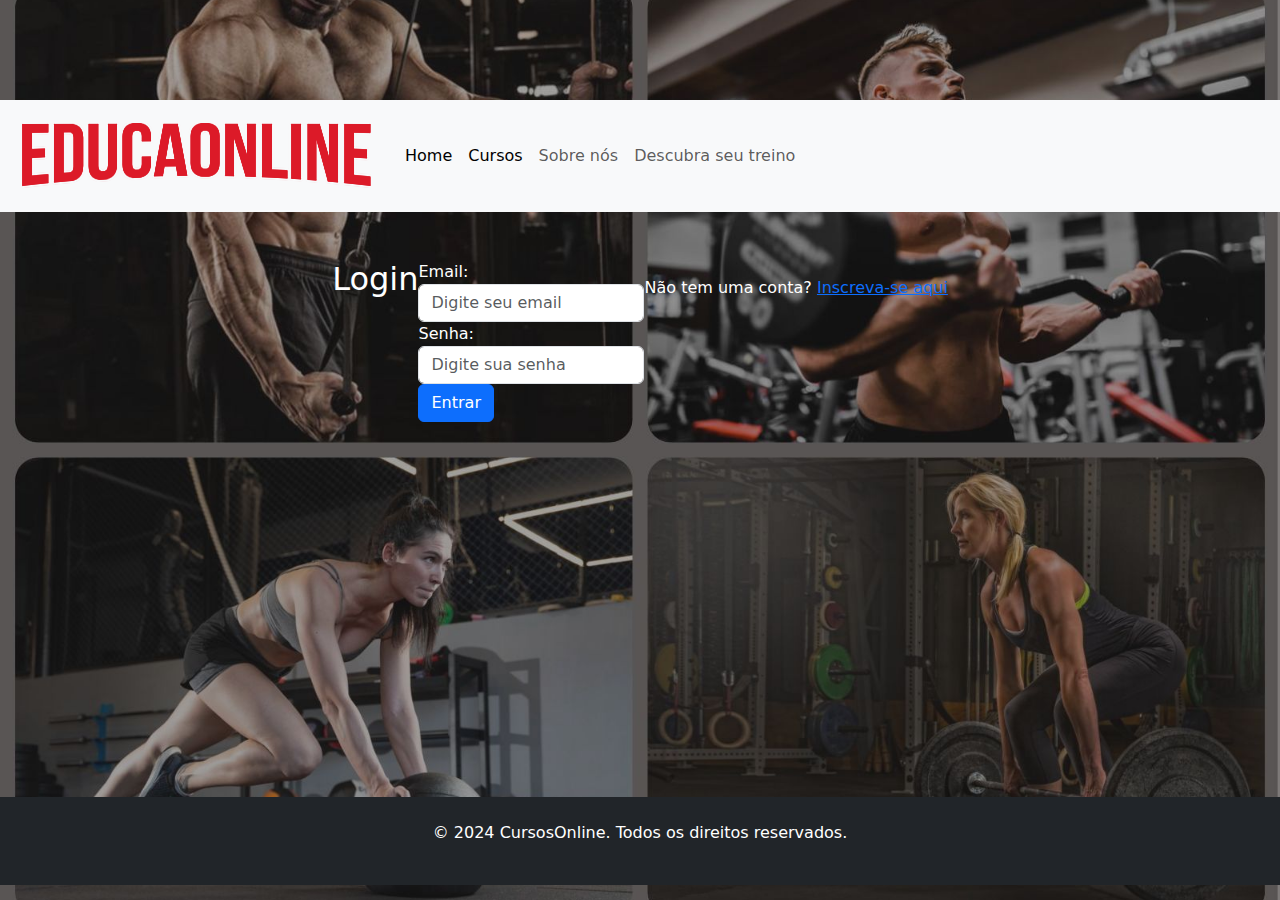
<file: paginas/login.html>
<!DOCTYPE html>
<html lang="pt-BR">
<head>
    <meta charset="UTF-8">
    <meta name="viewport" content="width=device-width, initial-scale=1.0">
    <title>Login</title>
    <link href="https://cdn.jsdelivr.net/npm/bootstrap@5.3.3/dist/css/bootstrap.min.css" rel="stylesheet" integrity="sha384-QWTKZyjpPEjISv5WaRU9OFeRpok6YctnYmDr5pNlyT2bRjXh0JMhjY6hW+ALEwIH" crossorigin="anonymous">
    <link rel="stylesheet" href="../styles.css">
</head>
<body>
   
    <nav class="navbar navbar-expand-lg bg-body-tertiary">
        <div class="container-fluid">
          <a class="navbar-brand" href="../index.html"><img src="../img/educaonline.png" alt=""></a>
          <button class="navbar-toggler" type="button" data-bs-toggle="collapse" data-bs-target="#navbarSupportedContent" aria-controls="navbarSupportedContent" aria-expanded="false" aria-label="Toggle navigation">
            <span class="navbar-toggler-icon"></span>
          </button>
          <div class="collapse navbar-collapse" id="navbarSupportedContent">
            <ul class="navbar-nav me-auto mb-2 mb-lg-0">
                <li class="nav-item">
                    <a class="nav-link active" aria-current="page" href="../index.html">Home</a>
                  </li>
              <li class="nav-item">
                <a class="nav-link active" aria-current="page" href="cursos.html">Cursos</a>
              </li>
              <li class="nav-item">
                <a class="nav-link" href="sobre.html">Sobre nós</a>
              </li>
              <li class="nav-item">
                <a class="nav-link" href="Descubra.html">Descubra seu treino</a>
              </li>
          </div>
        </div>
      </nav>
    

    <main class="container mt-5">
        <h2 class="text-center">Login</h2>
        <form>
            <div class="form-group">
                <label for="email">Email:</label>
                <input type="email" class="form-control" id="email" placeholder="Digite seu email" required>
            </div>
            <div class="form-group">
                <label for="senha">Senha:</label>
                <input type="password" class="form-control" id="senha" placeholder="Digite sua senha" required>
            </div>
            <button type="submit" class="btn btn-primary btn-block">Entrar</button>
        </form>
        <p class="text-center mt-3">Não tem uma conta? <a href="#">Inscreva-se aqui</a></p>
    </main>

    <footer class="bg-dark text-white text-center p-4 mt-5">
        <p>&copy; 2024 CursosOnline. Todos os direitos reservados.</p>
    </footer>

    <script src="https://cdn.jsdelivr.net/npm/bootstrap@5.3.3/dist/js/bootstrap.bundle.min.js" integrity="sha384-YvpcrYf0tY3lHB60NNkmXc5s9fDVZLESaAA55NDzOxhy9GkcIdslK1eN7N6jIeHz" crossorigin="anonymous"></script>
</body>
</html>
</file>
<file: styles.css>
html, body {
  height: 100%;
  margin: 0;
  display: flex;
  flex-direction: column;
}
body{
    background-image: url("img/bg-md.jpeg");
    min-height: 500px;
    background-attachment: fixed;
    background-position: center;
    background-repeat: no-repeat;
    background-size: cover;
    margin-bottom: 15px;
    color: white;
    padding-top: 100px; 
}

.container-img {
    position: relative;
    width: 100%;
    height: 100vh;
    overflow: hidden;
}

.container-img {
    position: relative;
    width: 100%;
    height: 100vh;
    overflow: hidden;
}
main.container {
    display: flex;
    flex-wrap: wrap;
    justify-content: center;
  }
  
  .card {
    margin: 20px; /* adjust the margin as needed */
  }
  
  .card img {
    width: 100%;
    height: 200px; /* set a fixed height for the images */
    object-fit: cover;
    border-radius: 10px; /* add a border radius for a nicer look */
  }
  footer{
    margin-top: 30px !important;
    background-color: rgb(26, 25, 25);
  }
.fed{
font-size: 20px !important;
}
.carousel-item img {
  width: 100%;
  height: 800px; 
  object-fit: cover; 
}


main {
  flex-grow: 1;
}

footer {
  background-color: #343a40; /* Cor do fundo do footer */
  color: white;
  padding: 1rem;
  text-align: center;
}
section#destaques {
  margin-top: 0;
  padding-top: 0;
}
.hero {
  background: url('img/hero-sobre-nos.jpg') center/cover no-repeat;
  height: 60vh;
  display: flex;
  align-items: center;
  justify-content: center;
  color: white;
}

.hero h1 {
  font-size: 3rem;
  font-weight: bold;
  text-shadow: 2px 2px 10px rgba(0, 0, 0, 0.7);
}

.content {
  padding: 40px 20px;
}

.content h2 {
  font-weight: bold;
  margin-bottom: 20px;
}

.content p {
  font-size: 1.1rem;
  line-height: 1.7;
}
</file>
